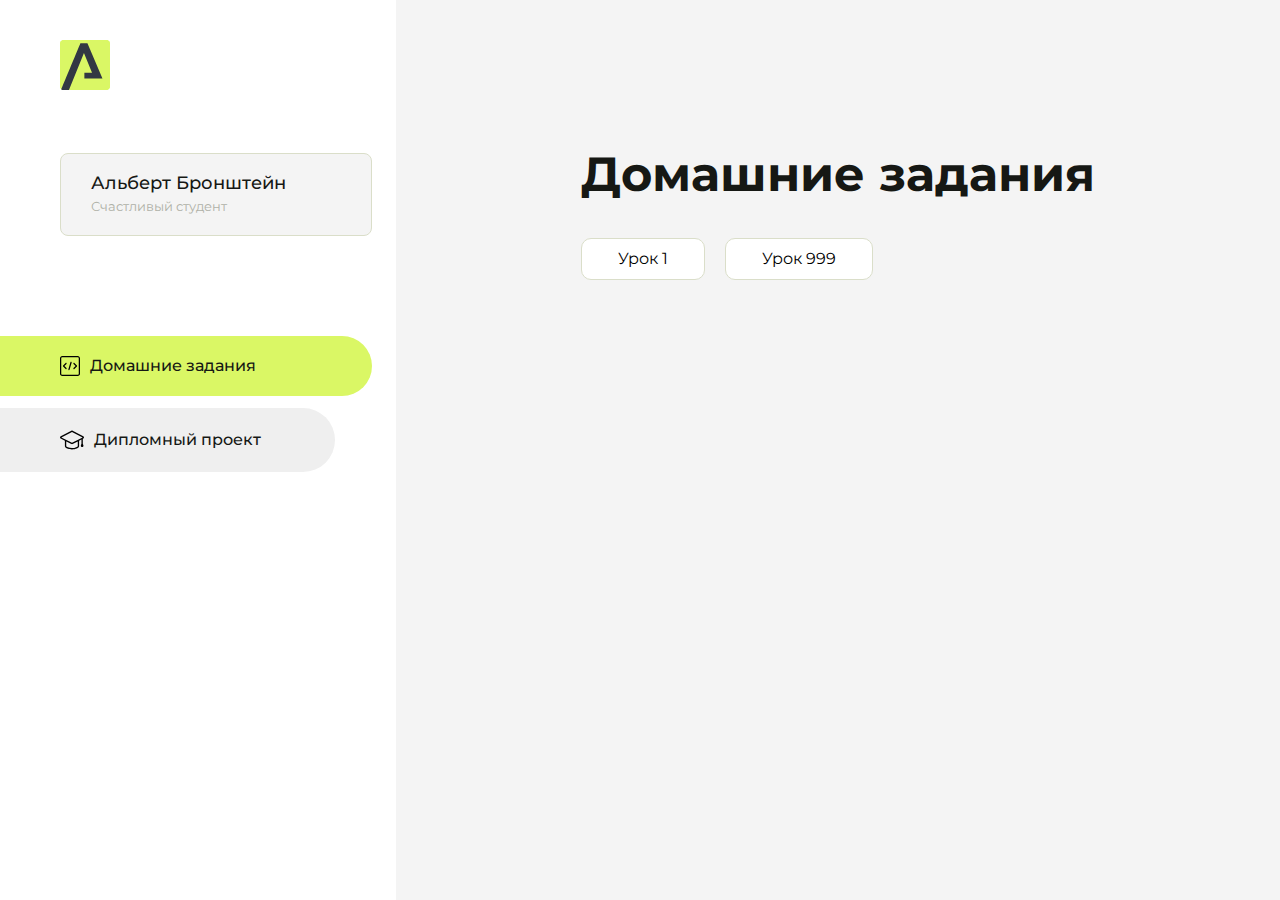
<file: index.html>
<!DOCTYPE html>
<html lang="en">
<head>
    <meta charset="UTF-8">
    <meta name="viewport" content="width=device-width, initial-scale=1.0">
    <title>Домашняя работа</title>
    <link rel="shortcut icon" href="src/logo.ico" type="image/x-icon">
    <link rel="preconnect" href="https://fonts.googleapis.com">
    <link rel="preconnect" href="https://fonts.gstatic.com" crossorigin>
    <link href="https://fonts.googleapis.com/css2?family=Montserrat:wght@400;500;700&family=Rubik:wght@500&display=swap"
          rel="stylesheet">
    <link rel="stylesheet" href="src/style.css">
</head>
<body id="body">
<div class="overlay" id="overlay"></div>
<div class="layout">
    <div class="burger" id="burger">
        <svg viewBox="0 0 24 24" fill="none" xmlns="http://www.w3.org/2000/svg">
            <g id="SVGRepo_bgCarrier" stroke-width="0"></g>
            <g id="SVGRepo_tracerCarrier" stroke-linecap="round" stroke-linejoin="round"></g>
            <g id="SVGRepo_iconCarrier">
                <path d="M4 18L20 18" stroke="#DAF765" stroke-width="2" stroke-linecap="round"></path>
                <path d="M4 12L20 12" stroke="#DAF765" stroke-width="2" stroke-linecap="round"></path>
                <path d="M4 6L20 6" stroke="#DAF765" stroke-width="2" stroke-linecap="round"></path>
            </g>
        </svg>
    </div>
    <aside class="sidebar" id="sidebar">
        <div class="sidebar__inner">
            <div class="logo">
                <svg width="50" height="50" viewBox="0 0 50 50" fill="none" xmlns="http://www.w3.org/2000/svg">
                    <g clip-path="url(#clip0_513_74730)">
                        <path d="M46.17 -0.257004H3.83C1.57281 -0.257004 -0.257 1.57281 -0.257 3.83V46.17C-0.257 48.4272 1.57281 50.257 3.83 50.257H46.17C48.4272 50.257 50.257 48.4272 50.257 46.17V3.83C50.257 1.57281 48.4272 -0.257004 46.17 -0.257004Z"
                              fill="#DAF765"/>
                        <path d="M24.375 38.4H42.461L27.441 3.1585H20.4355C20.4355 3.1585 6.7895 35.881 1.1945 49.294C2.015 50.0275 3.0945 50.257 3.6945 50.257H8.8445L23.954 13.07L32.0465 32.8285H24.375V38.4Z"
                              fill="#323843"/>
                    </g>
                    <defs>
                        <clipPath id="clip0_513_74730">
                            <rect width="50" height="50" fill="white"/>
                        </clipPath>
                    </defs>
                </svg>
            </div>
            <div class="sidebar__user">
                <div class="sidebar__name">Альберт Бронштейн</div>
                <div class="sidebar__text">Счастливый студент</div>
            </div>
            <div class="sidebar__tabs">
                <div class="sidebar__item">
                    <button class="sidebar__button active" id="tasks">
                        <svg xmlns="http://www.w3.org/2000/svg" width="20" height="20" viewBox="0 0 20 20" fill="none">
                            <g clip-path="url(#clip0_704_74543)">
                                <path d="M17.7083 20H2.29167C1.0275 20 0 18.9725 0 17.7083V2.29167C0 1.0275 1.0275 0 2.29167 0H17.7083C18.9725 0 20 1.0275 20 2.29167V17.7083C20 18.9725 18.9725 20 17.7083 20ZM2.29167 1.25C1.7175 1.25 1.25 1.7175 1.25 2.29167V17.7083C1.25 18.2825 1.7175 18.75 2.29167 18.75H17.7083C18.2825 18.75 18.75 18.2825 18.75 17.7083V2.29167C18.75 1.7175 18.2825 1.25 17.7083 1.25H2.29167Z"
                                      fill="black"/>
                                <path d="M6.04167 13.125C5.88167 13.125 5.72167 13.0642 5.6 12.9417L3.1 10.4417C2.85583 10.1975 2.85583 9.80167 3.1 9.5575L5.6 7.0575C5.84417 6.81333 6.24 6.81333 6.48417 7.0575C6.72833 7.30167 6.72833 7.6975 6.48417 7.94167L4.42583 10L6.48417 12.0583C6.72833 12.3025 6.72833 12.6983 6.48417 12.9425C6.36167 13.0642 6.20167 13.125 6.04167 13.125Z"
                                      fill="black"/>
                                <path d="M8.95833 14.1667C8.9 14.1667 8.84 14.1583 8.78167 14.1417C8.45083 14.0442 8.26083 13.6967 8.35833 13.3658L10.4417 6.28251C10.5392 5.95084 10.8892 5.76417 11.2175 5.85917C11.5483 5.95667 11.7383 6.30417 11.6408 6.63501L9.5575 13.7183C9.47833 13.9908 9.22833 14.1667 8.95833 14.1667Z"
                                      fill="black"/>
                                <path d="M13.9583 13.125C13.7983 13.125 13.6383 13.0642 13.5167 12.9417C13.2725 12.6975 13.2725 12.3017 13.5167 12.0575L15.575 9.99916L13.5167 7.94083C13.2725 7.69666 13.2725 7.30083 13.5167 7.05666C13.7608 6.81249 14.1567 6.81249 14.4008 7.05666L16.9008 9.55666C17.145 9.80083 17.145 10.1967 16.9008 10.4408L14.4008 12.9408C14.2783 13.0642 14.1183 13.125 13.9583 13.125Z"
                                      fill="black"/>
                            </g>
                            <defs>
                                <clipPath id="clip0_704_74543">
                                    <rect width="20" height="20" fill="white"/>
                                </clipPath>
                            </defs>
                        </svg>
                        <span>Домашние задания</span></button>
                </div>
                <div class="sidebar__item">
                    <button class="sidebar__button" id="diplom">
                        <svg xmlns="http://www.w3.org/2000/svg" width="24" height="24" viewBox="0 0 24 24" fill="none">
                            <g clip-path="url(#clip0_704_74553)">
                                <path d="M23.2628 10.5971C23.7176 10.365 24 9.90375 24 9.39337C24 8.883 23.7176 8.42175 23.2628 8.18962L12.6135 2.75362C12.2291 2.55824 11.7705 2.55787 11.3854 2.75399L0.736875 8.19C0.282375 8.42175 0 8.883 0 9.39337C0 9.90375 0.282375 10.365 0.736875 10.5971L4.89038 12.7177V18.2074C4.89038 19.8154 8.412 21.393 12 21.393C15.5884 21.393 19.1096 19.815 19.1096 18.2074V12.7174L21.4609 11.517V15.8017L20.901 17.2305C20.7409 17.6389 20.7934 18.0994 21.0405 18.4616C21.2876 18.8246 21.6979 19.041 22.1366 19.041C22.5754 19.041 22.9852 18.8246 23.2324 18.462C23.4795 18.099 23.532 17.6385 23.3719 17.2301L22.8124 15.8021V10.827L23.2628 10.5971ZM17.7623 18.1721C17.6198 18.6375 15.3491 20.0419 12 20.0419C8.65088 20.0419 6.38025 18.6375 6.2415 18.2074V12.3037L6.23887 12.3019C6.23812 12.057 6.1065 11.8207 5.87325 11.7019L1.3515 9.39337L12 3.95737L22.6489 9.39337L12 14.8294L5.87325 11.7019C5.54063 11.5331 4.6695 11.6674 4.5 12C4.33012 12.3322 4.55813 12.5479 4.89038 12.7177L11.3857 16.0331C11.5781 16.1314 11.7889 16.1805 12 16.1805C12.2107 16.1805 12.4222 16.1314 12.6146 16.0331L17.7593 13.407L17.7623 18.1721Z"
                                      fill="black"/>
                            </g>
                            <defs>
                                <clipPath id="clip0_704_74553">
                                    <rect width="24" height="24" fill="white"/>
                                </clipPath>
                            </defs>
                        </svg>
                        <span>Дипломный проект</span></button>
                </div>
            </div>
        </div>

    </aside>
    <div class="content">
        <div class="container">
            <div class="content__block" id="tasksBlock">
                <div class="content__title">Домашние задания</div>
                <ul class="content__list">
                    <li class="content__list-item">
                        <a href="lesson1/index.html">Урок 1</a>
                    </li>
                    <li class="content__list-item">
                        <a href="урок2/index.html">Урок 999</a>
                    </li>
                </ul>
            </div>
            <div class="content__block hidden" id="diplomBlock">
                <div class="content__title">Дипломный проект</div>
                <div class="content__list-diplom">
                    <a href="ПАПКА-С-НОМЕРОМ-УРОКА">Ссылка на ДЗ</a>
                </div>
                <div class="content__decor">
                    <div class="content__decor-text">Давай проверим, чему ты научился!</div>
                    <div class="content__decor-img">
                        <img src="src/decor.png" alt="decor">
                    </div>
                </div>
            </div>
        </div>
    </div>
</div>
<script src="src/index.js"></script>
</body>
</html>
</file>
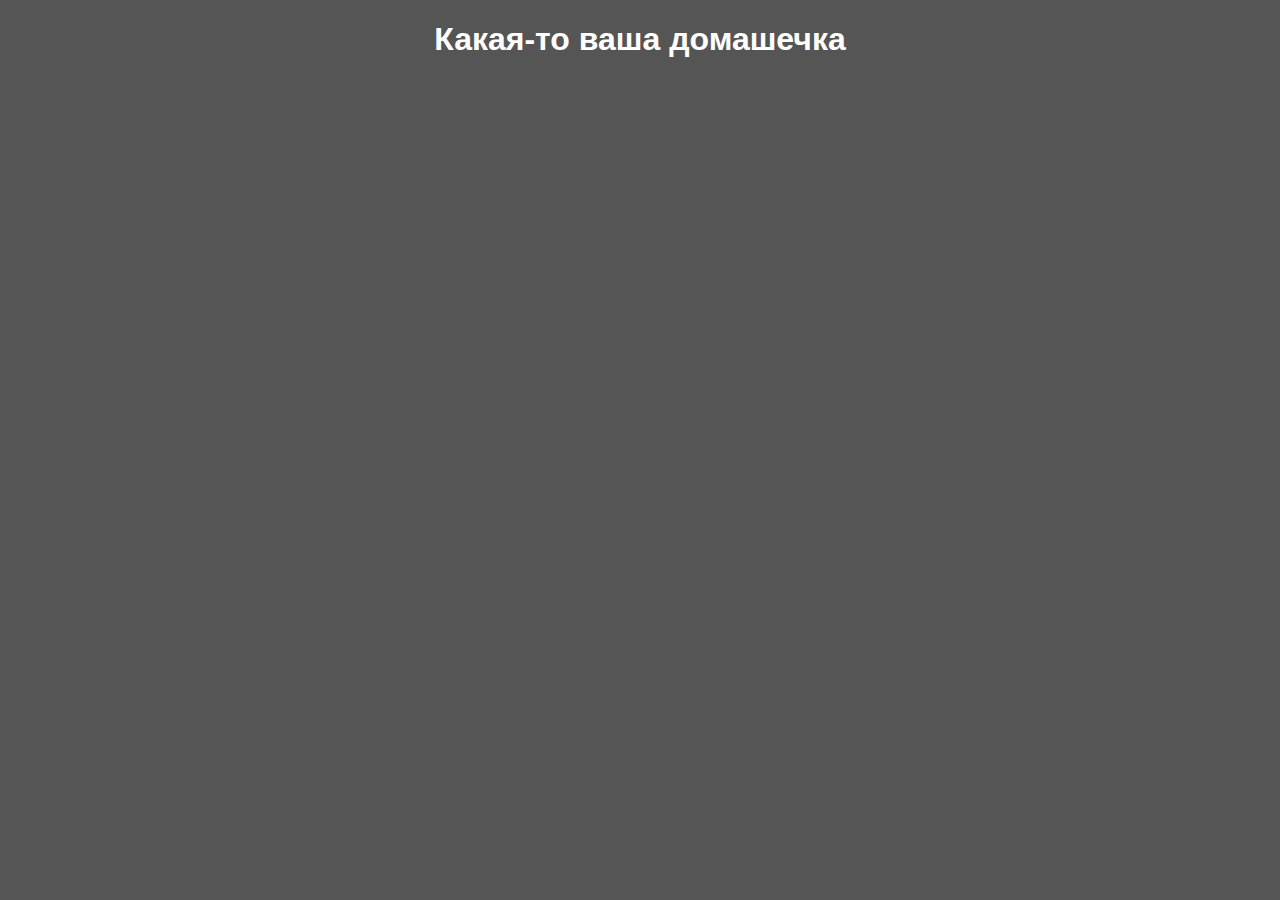
<file: lesson1/index.html>
<!DOCTYPE html>
<html lang="en">

<head>
  <meta charset="UTF-8">
  <meta name="viewport" content="width=device-width, initial-scale=1.0">
  <link href="style.css" rel="stylesheet">
  <title>ДЗ УРОК 1</title>
</head>

<body>
  <h1>Какая-то ваша домашечка</h1>

  <script src="script.js"></script>
</body>

</html>
</file>
<file: src/style.css>
*{padding: 0;margin: 0;border: 0;}
*,*:before,*:after{-webkit-box-sizing: border-box;box-sizing: border-box;}
:focus,:active{outline: none;}
a:focus,a:active{outline: none;}
nav,footer,header,aside{display: block;}
html,body{
    height:100%;width:100%;
    font-size:100%;line-height:1;-ms-text-size-adjust:100%;-moz-text-size-adjust:100%;-webkit-text-size-adjust:100%;}
input,button,textarea{font-family:inherit;}
input::-ms-clear{display: none;}
button{cursor: pointer;}
button::-moz-focus-inner{padding:0;border:0;}
a,a:visited{text-decoration: none;}
a:hover{text-decoration: none;}
ul li{list-style: none;}
img{vertical-align: top;}
h1,h2,h3,h4,h5,h6{font-size:inherit;font-weight: inherit;}
a{color:inherit;}



body {
    font-family: "Montserrat",SansSerif;
    color: black;
}

body.overflow {
    overflow: hidden;
}



.layout {
    display: -webkit-box;
    display: -ms-flexbox;
    display: flex;
    min-height: 100vh;
}

.sidebar {
    padding: 40px 24px 40px 0;
    -ms-flex-negative: 0;
    flex-shrink: 0;
    background-color: white;
}



.content {
    -webkit-box-flex: 1;
    -ms-flex-positive: 1;
    flex-grow: 1;
    background-color: #F4F4F4;
}

.container {
    display: -webkit-box;
    display: -ms-flexbox;
    display: flex;
    -webkit-box-orient: vertical;
    -webkit-box-direction: normal;
    -ms-flex-direction: column;
    flex-direction: column;
    -webkit-box-pack: center;
    -ms-flex-pack: center;
    justify-content: center;
    -webkit-box-align: center;
    -ms-flex-align: center;
    align-items: center;
    padding: 150px 60px 80px 60px;
}


.logo {
    margin-left: 60px;
    margin-bottom: 60px;
}

.sidebar__user {
    background-color: #F4F4F4;
    padding: 20px 30px;
    margin-left: 60px;
    margin-bottom: 100px;
    border-radius: 8px;
    border: 1px solid #DADEC9;
}

.sidebar__name {
    color:#161814;
    font-size: 18px;
    font-weight: 500;
    margin-bottom: 6px;
}

.sidebar__text {
    color: #AFB1A7;
    font-size: 13px;
    font-weight: 400;
    line-height: 130%; /* 16.9px */
}

.sidebar__item {
    width: 372px;
}

.sidebar__button {
    display: -webkit-box;
    display: -ms-flexbox;
    display: flex;
    -webkit-box-align: center;
    -ms-flex-align: center;
    align-items: center;
    gap: 10px;
    padding: 20px 60px;
    margin-bottom: 12px;
    border-radius: 0px 100px 100px 0px;
    -webkit-transition: all .5s;
    -o-transition: all .5s;
    transition: all .5s;
    cursor: pointer;
    width: 90%;
    color:#161814;
    font-size: 16px;
    font-weight: 500;
}

.sidebar__button.active , .sidebar__button:hover {
    width: 100%;
    background-color: #DAF765;
}


.content__title {
    color: #161814;
    font-size: 48px;
    font-weight: 700;
    margin-bottom: 40px;
}

.content__list {
    display: -webkit-box;
    display: -ms-flexbox;
    display: flex;
    -webkit-box-align: center;
    -ms-flex-align: center;
    align-items: center;
    -ms-flex-wrap: wrap;
    flex-wrap: wrap;
    gap: 20px;
}



.content__list-item  {
    cursor: pointer;
    padding: 12px 18px;
    background-color: #fff;
    border-radius: 10px;
    border: 1px solid #DADEC9;
    -webkit-transition: all .3s;
    -o-transition: all .3s;
    transition: all .3s;
}

.content__list-item:hover,.content__list-diplom:hover {
    background-color: #AFB1A7;
}

li a {
    padding: 12px 18px;

}


.content__list-diplom {
    -webkit-transition: all .3s;
    -o-transition: all .3s;
    transition: all .3s;
    display: inline-block;
    padding: 12px 18px;
    background-color: #fff;
    border-radius: 10px;
    border: 1px solid #DADEC9;
}

.content__decor {
    display: -webkit-box;
    display: -ms-flexbox;
    display: flex;
    -webkit-box-align: center;
    -ms-flex-align: center;
    align-items: center;
}

.content__decor-text {
    color:#BEDD44;
    font-size: 36px;
    font-weight: 700;
    line-height: 110%; /* 39.6px */
}

.content__block {
    max-width: 1200px;
}

.content__block.hidden {
    display: none;
}

.content__decor-img img{
    width: 100%;
}

.burger {
    display: none;
    padding: 5px;
    position: fixed;
    top: 3%;
    right: 7%;
    width: 40px;
    height: 40px;
    background-color: #161814;
    border-radius: 50%;
    z-index: 10;
    border: 1px solid #DAF765;
}

@media (max-width: 768px) {
    .burger {
        display: block;
    }

    .sidebar {
        -webkit-transition: all .3s;
        -o-transition: all .3s;
        transition: all .3s;
        -webkit-transform: translateX(-100%);
        -ms-transform: translateX(-100%);
        transform: translateX(-100%);
        position: fixed;
        top: 0;
        left: 0;
        bottom: 0;
        z-index: 5;
    }

    .sidebar.show {
        -webkit-transform: translateX(0%);
        -ms-transform: translateX(0%);
        transform: translateX(0%);
    }

    .overlay {
        opacity: 0;
        pointer-events: none;
        -webkit-transition: all .3s;
        -o-transition: all .3s;
        transition: all .3s;
        position: absolute;
        top: 0;
        right: 0;
        left: 0;
        bottom: 0;
        z-index: 3;
        background-color: #000000e0;
    }

    .overlay.show {
        opacity: 1;
        pointer-events: all;
    }

    .container {
        padding: 40px 20px;
        min-height: 100%;
    }

    .content__decor {
        margin-top: 20px;
        -webkit-box-orient: vertical;
        -webkit-box-direction: normal;
        -ms-flex-direction: column;
        flex-direction: column;
    }
}

@media (max-width: 400px) {
    .sidebar__user {
        margin-left: 0;
    }
}
</file>
<file: lesson1/style.css>
body {
  background-color: #555;
}

h1 {
  text-align: center;
  font-family: sans-serif;
  color: white;
}
</file>
